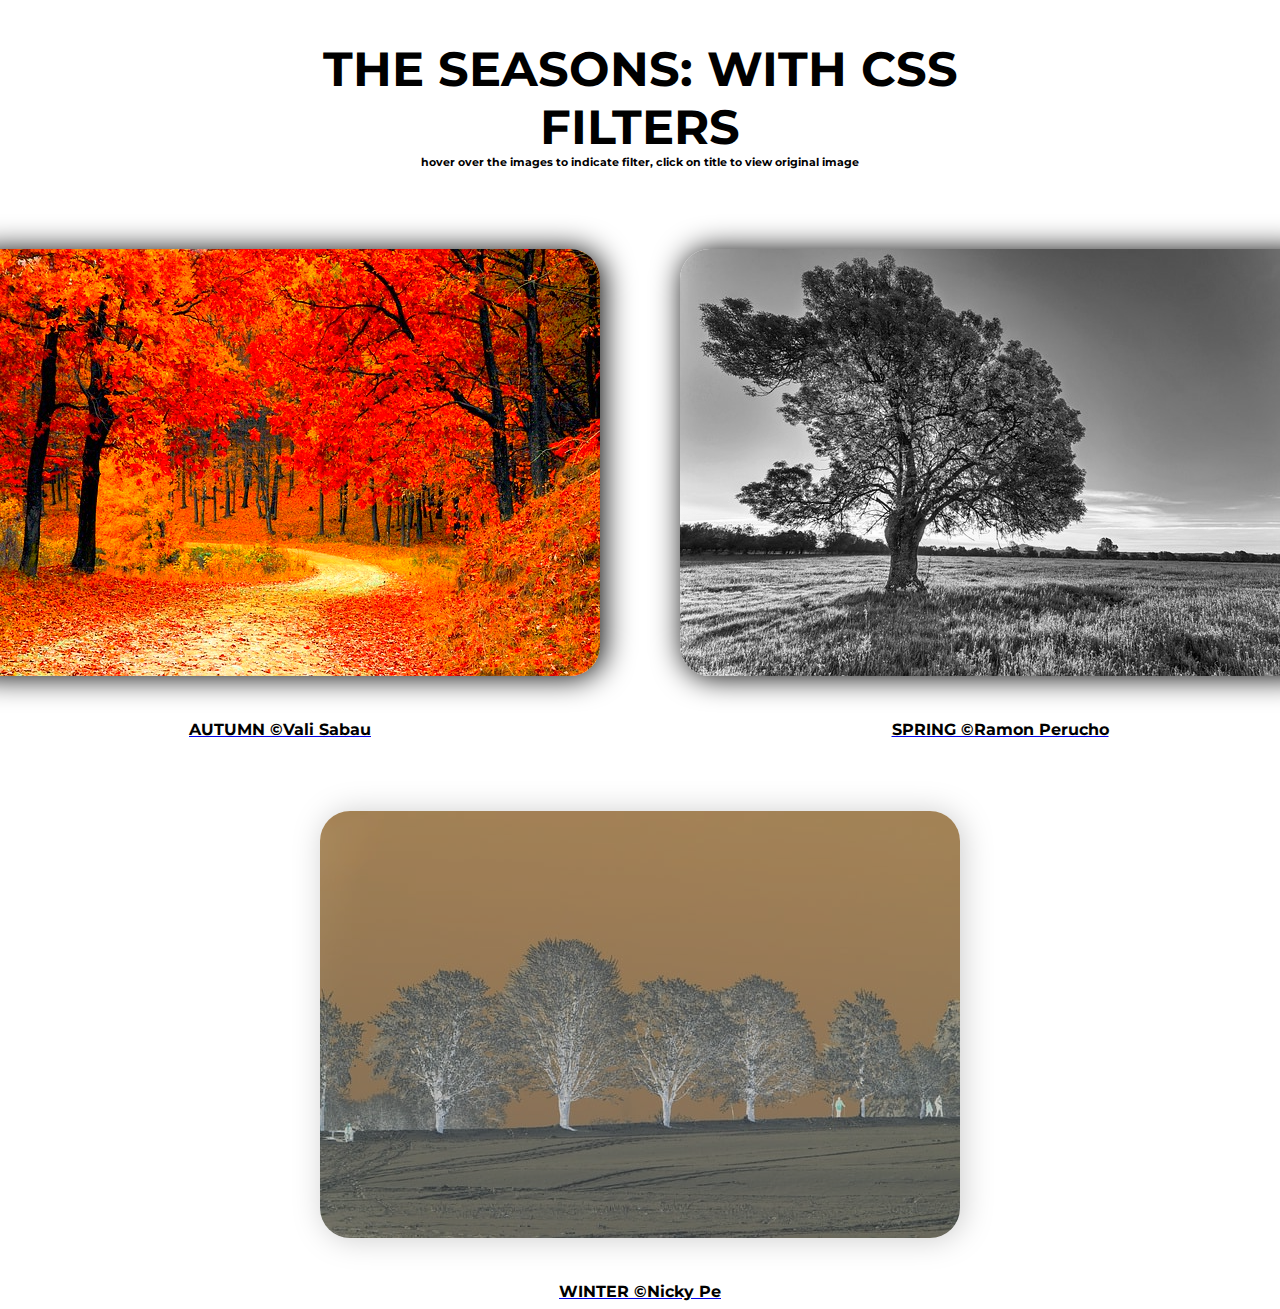
<file: Chapter-3-Images/Exercises/Three Images/index.html>
<!DOCTYPE html>
<html lang="en">
<head>
    <meta charset="UTF-8">
    <meta name="viewport" content="width=device-width, initial-scale=1.0">
    <title>Three Images</title>
    <link rel ="stylesheet" href="chapter3.css"> <!--reference link to stylesheet-->
    <link href="https://fonts.googleapis.com/css2?family=Montserrat:wght@400;700&display=swap" rel="stylesheet"> <!--reference link for font-->
</head>
<body>
    <header>
        <h1>THE SEASONS: WITH CSS FILTERS</h1> <!--heaeder title-->
        <h6>hover over the images to indicate filter, click on title to view original image</h6>
    </header>

    <div class="images"> <!--section of images-->
        <div class="container"> <!--to divide into 2 coloumns-->
            <div class="saturate"><!--saturate image-->
                <img src="autumn.jpeg" alt="Autumn" width="640" height="427" title="autumn image with saturation filter "> <!--paste image in og size--> <!--title; show text when img is hovered-->
                <a href="https://pixabay.com/photos/road-forest-fall-path-trail-trees-1072821/"><figcaption> AUTUMN &copy;Vali Sabau</figcaption></a> <!--link to reference image--> <!--figcaption; image caption-->
            </div>
            <div class="grayscale">
                <img src="spring.jpeg" alt="spring" width="640" height="427" title="spring image with grayscale filter ">
                <a href="https://pixabay.com/photos/tree-sunrise-field-prairie-meadow-7186835/"><figcaption> SPRING &copy;Ramon Perucho</figcaption></a>
            </div>
        </div>
       
        <div class="invert">
            <img src="winter.jpeg" alt="winter" width="640" height="427" title="winter image with invert filter ">
            <a href="https://pixabay.com/photos/winter-trees-snow-winter-landscape-8435314/"><figcaption> WINTER &copy;Nicky Pe</figcaption></a>
        </div>
    </div>
</body>
</html>
</file>
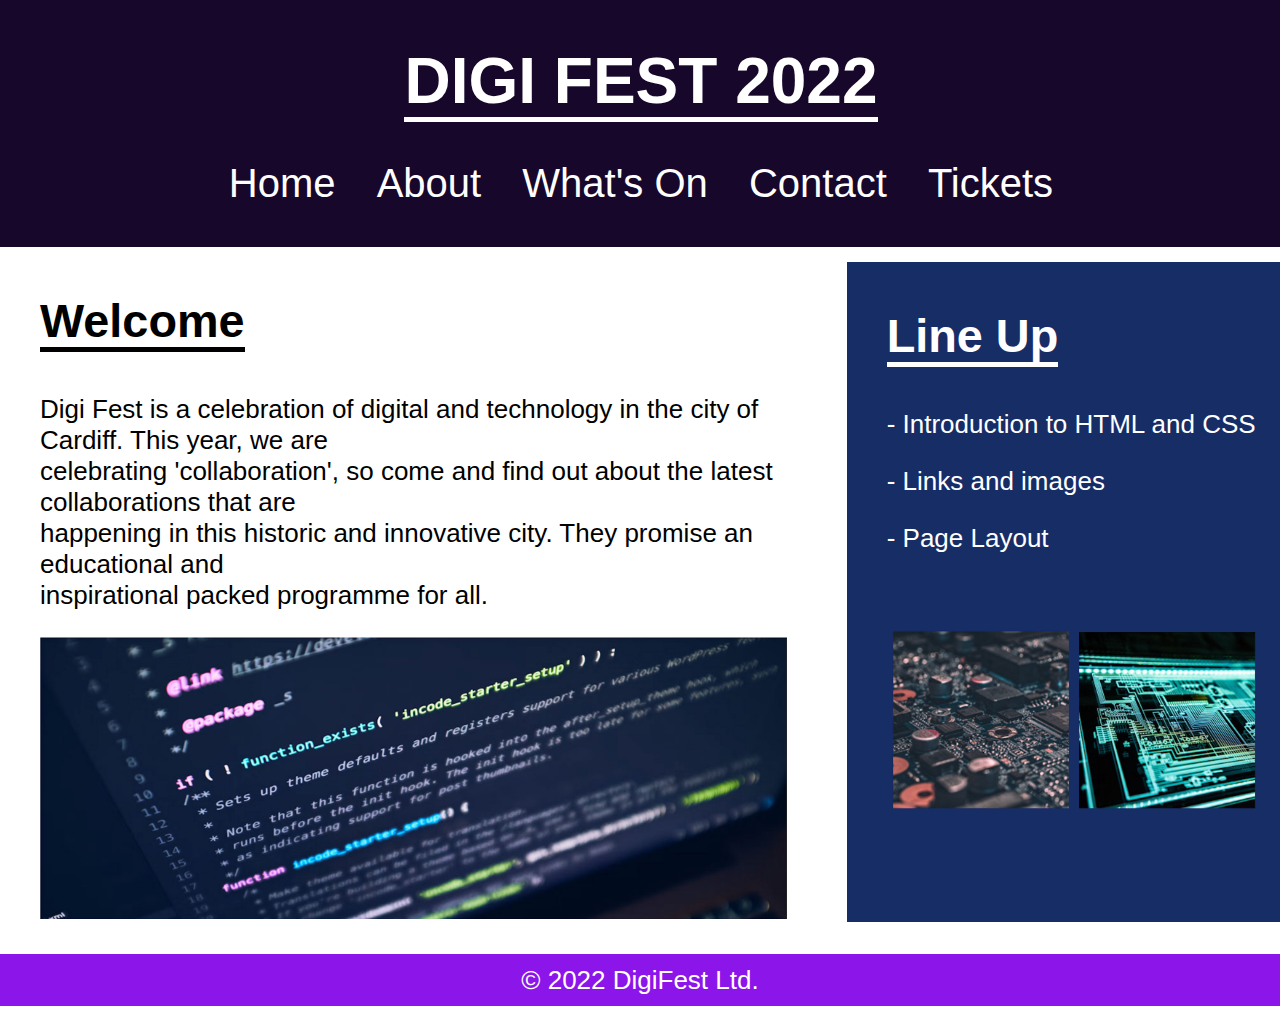
<file: Chapter-4-Page Layout/Exercises/Structuring A Webpage/index.html>
<!DOCTYPE html>
<html lang="en">
<head>
    <meta charset="UTF-8">
    <meta name="viewport" content="width=device-width, initial-scale=1.0">
    <title>Structuring A Webpage</title>
    <link rel ="stylesheet" href="style.css"> <!--reference link to stylesheet-->
</head>
<body>   
    <header> <!--header section-->
        <h1><span class="underline">DIGI FEST 2022</span></h1> <!--span to limit the bottom border style-->
        <p>
            <a href="#Home">Home</a> <!--reference links in nav bar-->
            <a href="About">About</a>
            <a href="WhatsOn">What's On</a>
            <a href="Contact">Contact</a>
            <a href="Tickets">Tickets</a>
        </p>
    </header>
    <section class="body"> <!--"welcome" & "line up content"-->
        <section class="left"> <!--divide into 2 containers to be arranged by rows-->
            <h3><span class="underline">Welcome</span></h3>
            <p>Digi Fest is a celebration of digital and technology in the city of Cardiff. This year,
             we are <br> celebrating 'collaboration', so come and find out about the latest
             collaborations that are <br> happening in this historic and innovative city. They promise
             an educational and <br> inspirational packed programme for all.</p>
             <img src="largeimg.jpg">
        </section>
        <section class="right"> <!--right side container-->
            <h3><span class="underline">Line Up</span></h3>
            <p>- Introduction to HTML and CSS</p>
            <p>- Links and images</p>
            <p>- Page Layout</p>
            <br>
            <img src="img1.jpg"><img src="img2.jpg"> <!--insert images together-->
        </section>
    </section>
    <footer> <!--footer section-->
        <p>&copy; 2022 DigiFest Ltd.</p>
    <footer>
</body>
</html>
</file>
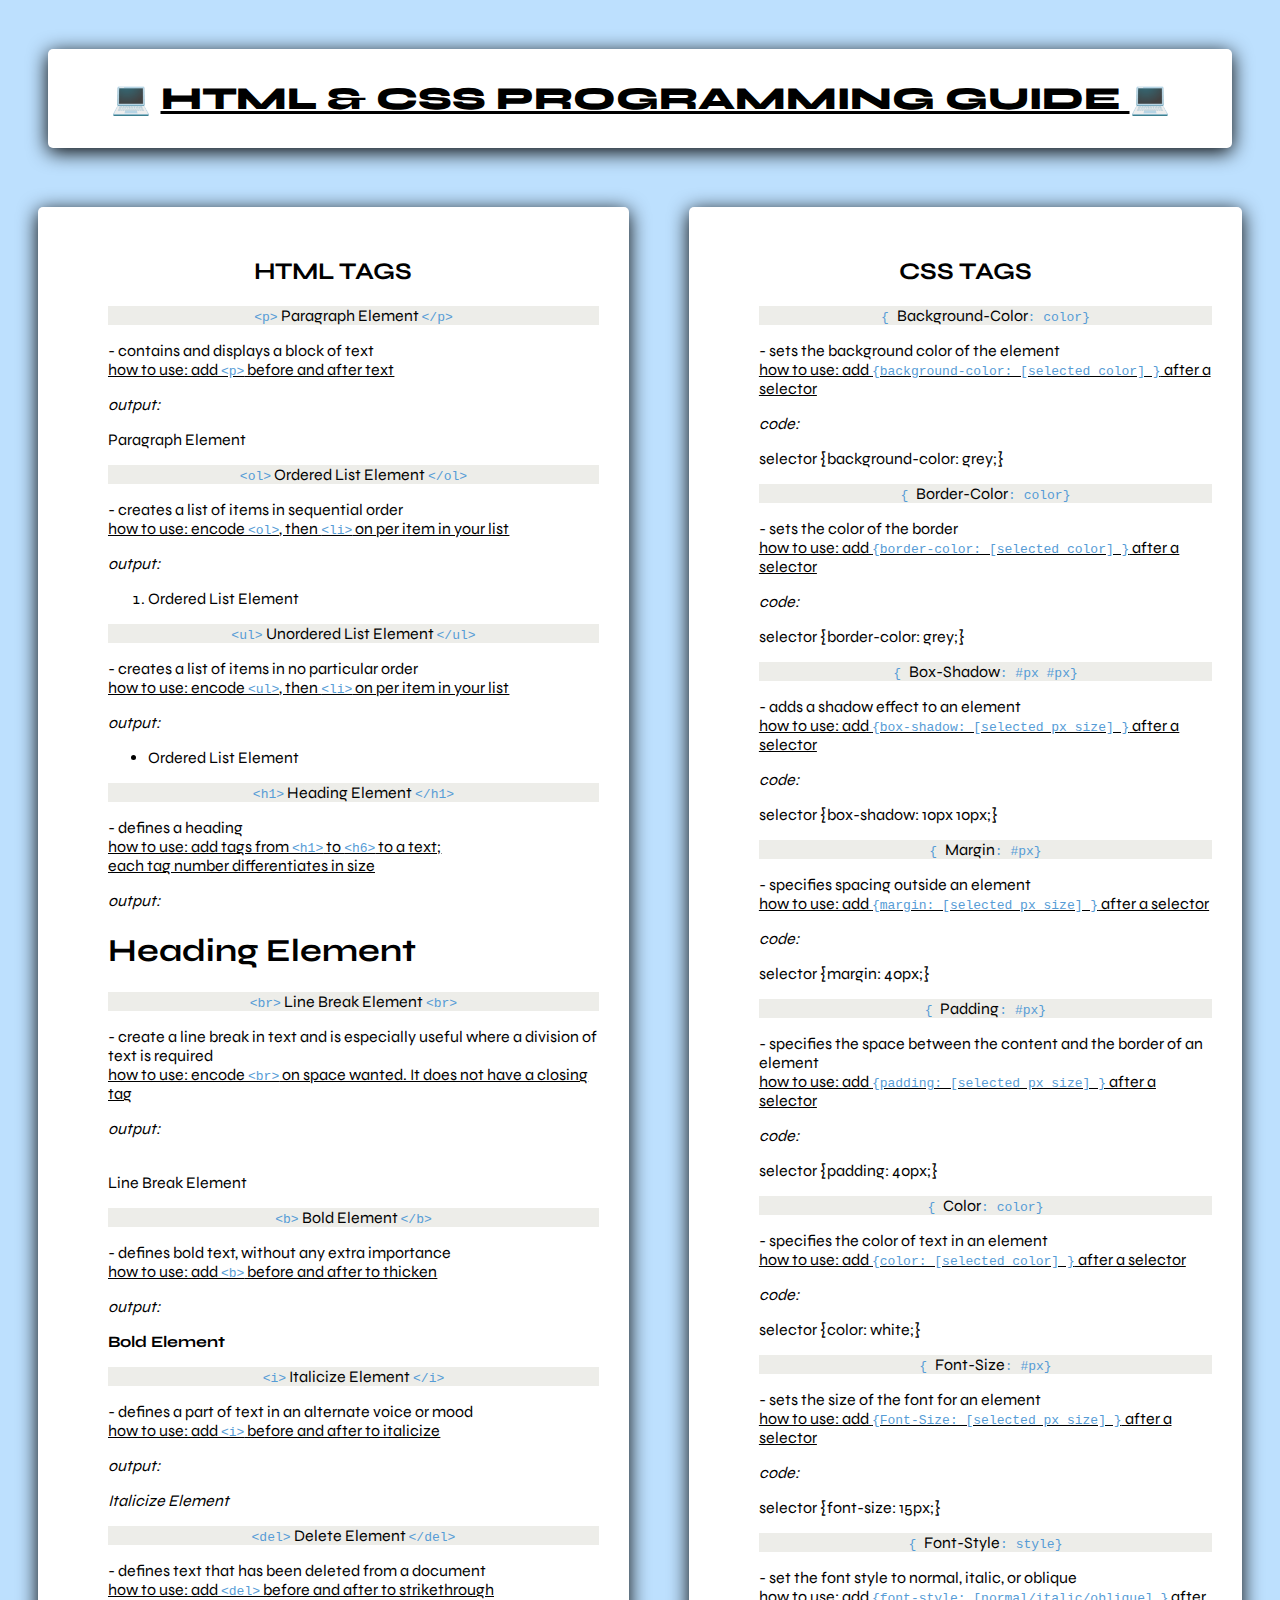
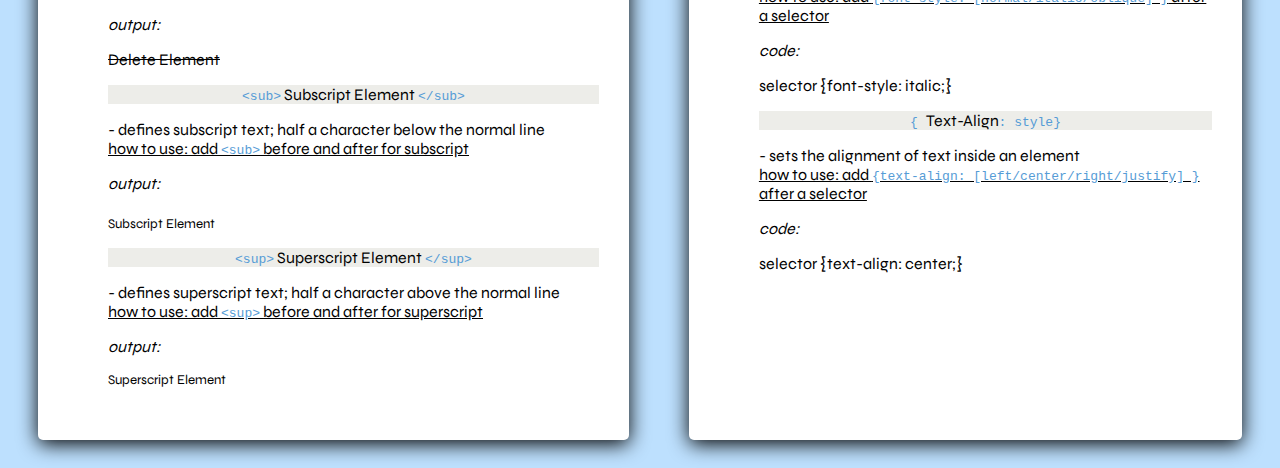
<file: Chapter-1-Introduction to HTML and CSS/Exercises/Bonus: Reference Guide/bonus1.html>
<!DOCTYPE html>
<html lang="en">

<head>
    <meta charset="UTF-8">
    <meta name="viewport" content="width=device-width, initial-scale=1.0">
    <title>HTML & CSS programming guide</title>
    <link rel ="stylesheet" href="bonus1.css">
    <link rel="preconnect" href="https://fonts.googleapis.com"> <!-- font style embedded code from google fonts; to use throughout document -->
    <link rel="preconnect" href="https://fonts.gstatic.com" crossorigin>
    <link href="https://fonts.googleapis.com/css2?family=Syne:wght@400..800&display=swap" rel="stylesheet">
</head>

<body>
    <header>
        <br><h1><b>💻 <u>HTML & CSS PROGRAMMING GUIDE </u>  💻</b></h1>       
    </header>

    <br>

    <section>
        <div class="HTML">
            <h2>HTML TAGS</h2>
            <ul>
                <li>
                    <pre><code>&lt;p&gt;</code> Paragraph Element <code>&lt;/p&gt;</code></pre>
                    <p>- contains and displays a block of text<br>
                    <u>how to use:  add <code>&lt;p&gt;</code> before and after text</u></p>
                    <p><i>output:</i></p>
                    <p>Paragraph Element</p>
                </li>

                <li>
                    <pre><code>&lt;ol&gt;</code> Ordered List Element <code>&lt;/ol&gt;</code></pre>
                    <p>- creates a list of items in sequential order<br>
                    <u>how to use:  encode <code>&lt;ol&gt;</code>, then <code>&lt;li&gt;</code> on per item in your list  </u></p>
                    <p><i>output:</i></p>
                    <ol><li style="list-style-type: decimal;">Ordered List Element</li></ol>
                </li>

                <li>
                    <pre><code>&lt;ul&gt;</code> Unordered List Element <code>&lt;/ul&gt;</code></pre>
                    <p>- creates a list of items in no particular order<br>
                    <u>how to use:  encode <code>&lt;ul&gt;</code>, then <code>&lt;li&gt;</code> on per item in your list  </u></p>
                    <p><i>output:</i></p>
                    <ul><li style="list-style-type: disc;">Ordered List Element</li></ul>
                </li>

                <li>
                    <pre><code>&lt;h1&gt;</code> Heading Element <code>&lt;/h1&gt;</code></pre>
                    <p>- defines a heading<br>
                    <u>how to use:  add tags from <code>&lt;h1&gt;</code> to <code>&lt;h6&gt;</code> to a text;<br>
                       each tag number differentiates in size</u></p>
                    <p><i>output:</i></p>
                    <h1>Heading Element</h1>
                </li>

                <li>
                    <pre><code>&lt;br&gt;</code> Line Break Element <code>&lt;br&gt;</code></pre>
                    <p>- create a line break in text and is especially useful where a division of text is required<br>
                    <u>how to use:  encode <code>&lt;br&gt;</code> on space wanted. It does not have a closing tag</u></p>
                    <p><i>output:</i></p>
                    <br>Line Break Element<br>
                </li>

                <li>
                    <pre><code>&lt;b&gt;</code> Bold Element <code>&lt;/b&gt;</code></pre>
                    <p>-  defines bold text, without any extra importance<br>
                    <u>how to use:  add <code>&lt;b&gt;</code> before and after to thicken</u></p>
                    <p><i>output:</i></p>
                    <b>Bold Element</b>
                </li>

                <li>
                    <pre><code>&lt;i&gt;</code> Italicize Element <code>&lt;/i&gt;</code></pre>
                    <p>-  defines a part of text in an alternate voice or mood<br>
                    <u>how to use:  add <code>&lt;i&gt;</code> before and after to italicize</u></p>
                    <p><i>output:</i></p>
                    <i>Italicize Element</i>
                </li>

                <li>
                    <pre><code>&lt;del&gt;</code> Delete Element <code>&lt;/del&gt;</code></pre>
                    <p>-  defines text that has been deleted from a document<br>
                    <u>how to use:  add <code>&lt;del&gt;</code> before and after to strikethrough</u></p>
                    <p><i>output:</i></p>
                    <del>Delete Element</del>
                </li>

                <li>
                    <pre><code>&lt;sub&gt;</code> Subscript Element <code>&lt;/sub&gt;</code></pre>
                    <p>-  defines subscript text; half a character below the normal line<br>
                    <u>how to use:  add <code>&lt;sub&gt;</code> before and after for subscript</u></p>
                    <p><i>output:</i></p>
                    <sub>Subscript Element</sub>
                </li>

                <li>
                    <pre><code>&lt;sup&gt;</code> Superscript Element <code>&lt;/sup&gt;</code></pre>
                    <p>-  defines superscript text; half a character above the normal line<br>
                    <u>how to use:  add <code>&lt;sup&gt;</code> before and after for superscript</u></p>
                    <p><i>output:</i></p>
                    <sup>Superscript Element</sup>
                </li>
            </ui>    
        </div>

        <div class="CSS">
            <h2>CSS TAGS</h2>  
            <ul>
                <li>
                    <pre><code> { </code>Background-Color<code>: color} </code></pre>
                    <p>- sets the background color of the element<br>
                    <u>how to use:  add <code>{background-color: [selected color] }</code> after a selector </u></p>
                    <p><i>code:</i></p>
                    <p>selector {background-color: grey;}</p>
                </li>

                <li>
                    <pre><code> { </code>Border-Color<code>: color} </code></pre>
                    <p>- sets the color of the border<br>
                    <u>how to use:  add <code>{border-color: [selected color] }</code> after a selector </u></p>
                    <p><i>code:</i></p>
                    <p>selector {border-color: grey;}</p>
                </li>

                <li>
                    <pre><code> { </code>Box-Shadow<code>: #px #px} </code></pre>
                    <p>- adds a shadow effect to an element<br>
                    <u>how to use:  add <code>{box-shadow: [selected px size] }</code> after a selector </u></p>
                    <p><i>code:</i></p>
                    <p>selector {box-shadow: 10px 10px;}</p>
                </li>

                <li>
                    <pre><code> { </code>Margin<code>: #px} </code></pre>
                    <p>- specifies spacing outside an element<br>
                    <u>how to use:  add <code>{margin: [selected px size] }</code> after a selector </u></p>
                    <p><i>code:</i></p>
                    <p>selector {margin: 40px;}</p>
                </li>

                <li>
                    <pre><code> { </code>Padding<code>: #px} </code></pre>
                    <p>- specifies the space between the content and the border of an element<br>
                    <u>how to use:  add <code>{padding: [selected px size] }</code> after a selector </u></p>
                    <p><i>code:</i></p>
                    <p>selector {padding: 40px;}</p>
                </li>

                <li>
                    <pre><code> { </code>Color<code>: color} </code></pre>
                    <p>- specifies the color of text in an element<br>
                    <u>how to use:  add <code>{color: [selected color] }</code> after a selector </u></p>
                    <p><i>code:</i></p>
                    <p>selector {color: white;}</p>
                </li>

                <li>
                    <pre><code> { </code>Font-Size<code>: #px} </code></pre>
                    <p>- sets the size of the font for an element<br>
                    <u>how to use:  add <code>{Font-Size: [selected px size] }</code> after a selector </u></p>
                    <p><i>code:</i></p>
                    <p>selector {font-size: 15px;}</p>
                </li>

                <li>
                    <pre><code> { </code>Font-Style<code>: style} </code></pre>
                    <p>- set the font style to normal, italic, or oblique<br>
                    <u>how to use:  add <code>{font-style: [normal/italic/oblique] }</code> after a selector </u></p>
                    <p><i>code:</i></p>
                    <p>selector {font-style: italic;}</p>
                </li>

                <li>
                    <pre><code> { </code>Text-Align<code>: style} </code></pre>
                    <p>- sets the alignment of text inside an element<br>
                    <u>how to use:  add <code>{text-align: [left/center/right/justify] }</code> after a selector </u></p>
                    <p><i>code:</i></p>
                    <p>selector {text-align: center;}</p>
                </li>


            </ul>
        </div>
    </section>
</body>
</html>
</file>
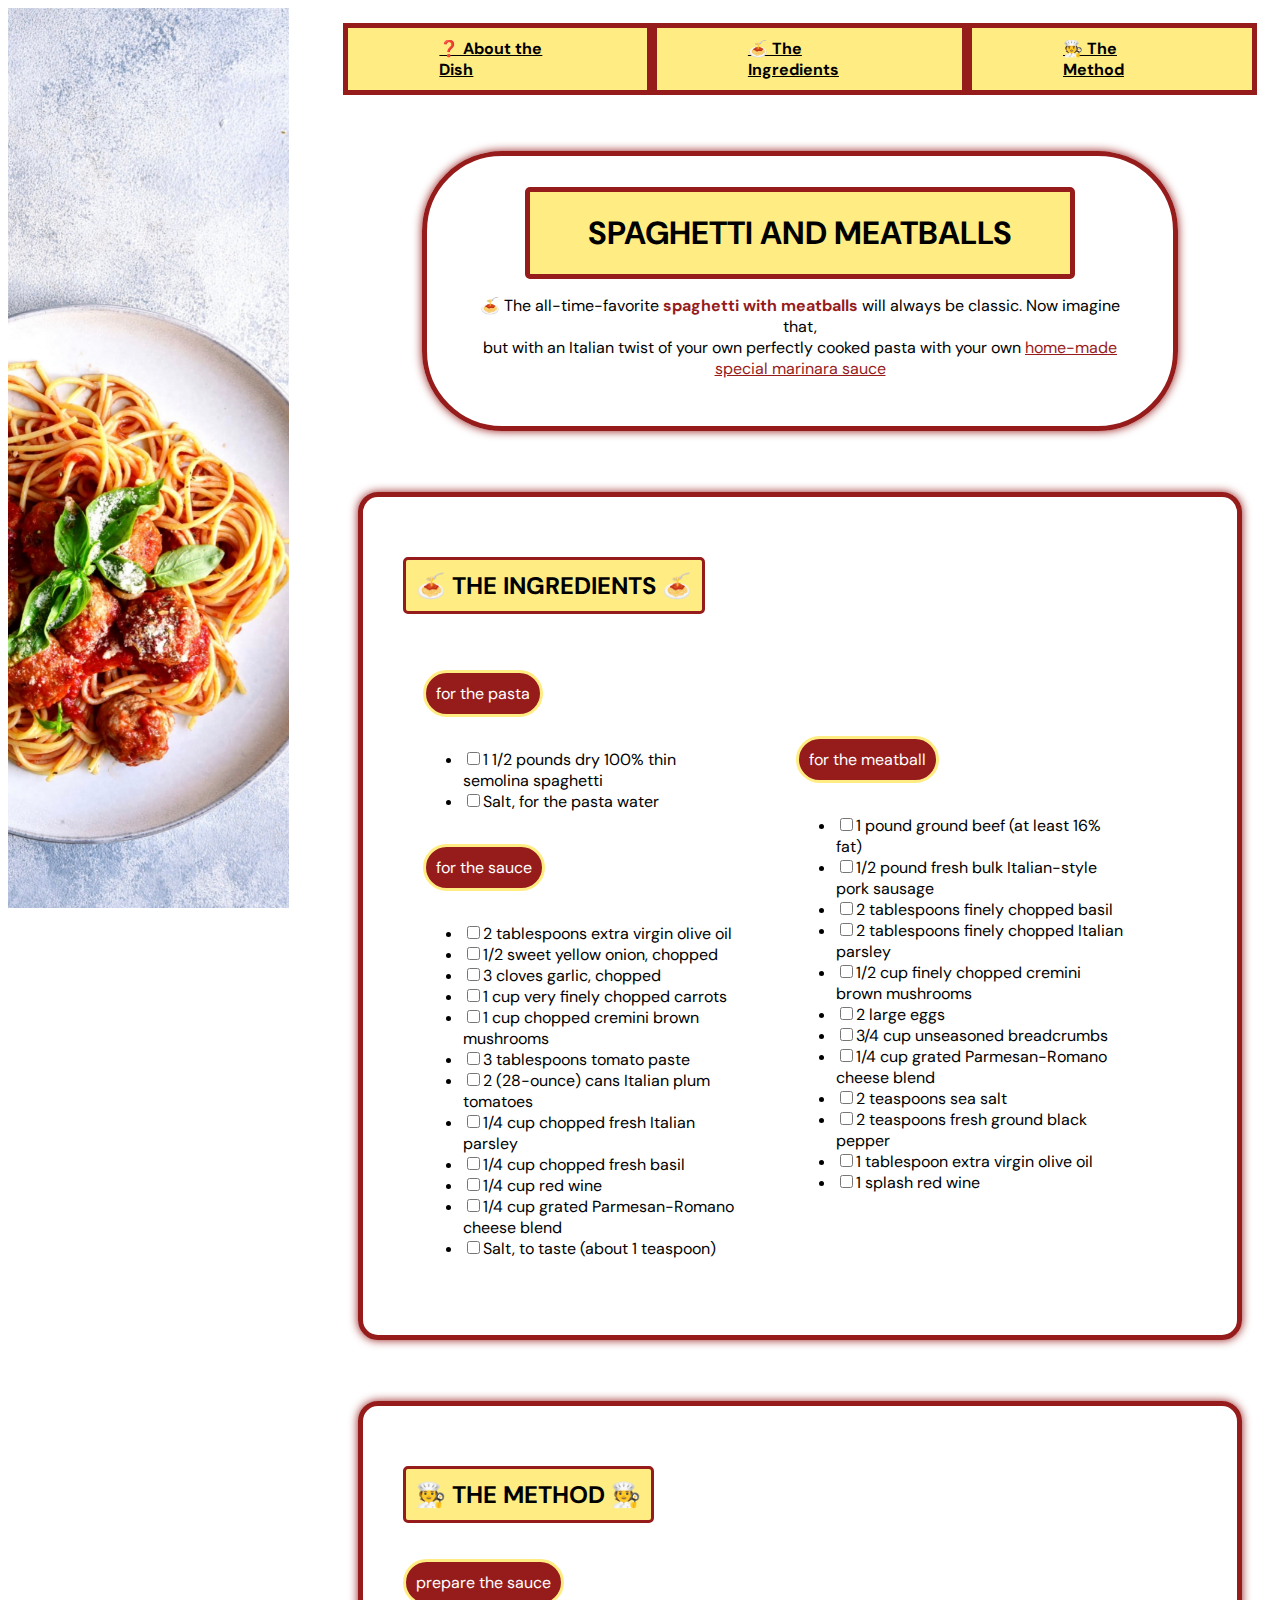
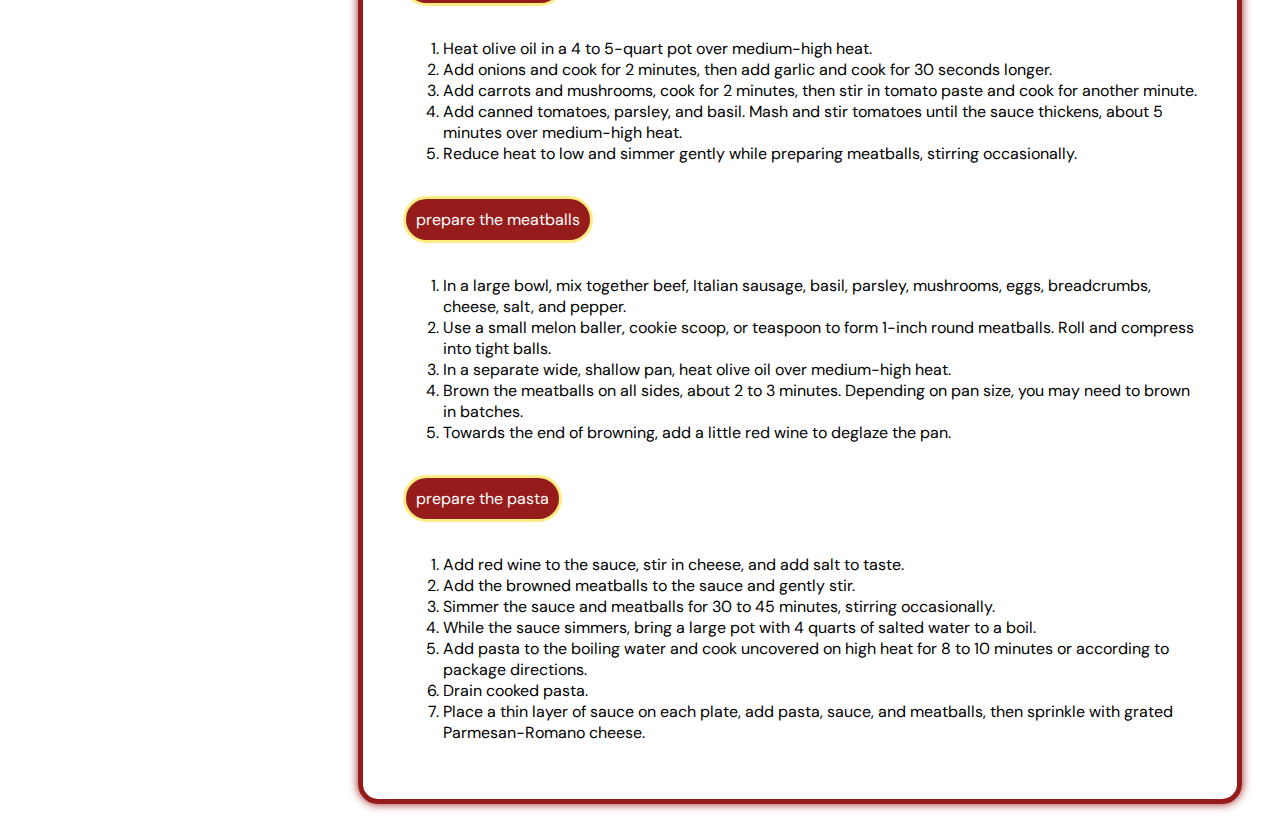
<file: Chapter-1-Introduction to HTML and CSS/Exercises/Recipe Page/Chapter1.html>
<!DOCTYPE html>
<html lang="en">
    
<head>
    <meta charset="UTF-8">
    <meta name="viewport" content="width=device-width, initial-scale=1.0">
    <link rel ="stylesheet" href="chapter1.css"> <!--reference link to stylesheet-->
    <title>Recipe Page</title>
    <link rel="preconnect" href="https://fonts.googleapis.com"> <!--reference link to fonts-->
    <link rel="preconnect" href="https://fonts.gstatic.com" crossorigin>
    <link href="https://fonts.googleapis.com/css2?family=DM+Sans:ital,opsz,wght@0,9..40,100..1000;1,9..40,100..1000&family=DM+Serif+Display&display=swap" rel="stylesheet">
</head>

<body>
    <div class="container">  <!--2 main divisions for the page-->
        <div class="spag">  <!--first division: whole image-->
            <img src="spag.jpg" alt="spaghetti image">
        </div>
        <div class="recipe">  <!--second division: containing recipe-->
            <!-- navigation bar -->
            <div class="navigation">
                <a href="#description">❓ About the Dish</a> <!--link id to each section of the -->
                <a href="#ingredients">🍝 The Ingredients</a>
                <a href="#method">🧑‍🍳 The Method</a>
            </div>
 
            <br>

            <div class="description" id="description">  <!--food description-->
                <br>
                <h1>SPAGHETTI AND MEATBALLS</h1>
                <p>🍝 The all-time-favorite <b>spaghetti with meatballs</b> will always be classic. Now imagine that,<br> but with an Italian twist of your own perfectly cooked pasta with your own <u>home-made special marinara sauce</u></p>
                <br>
            </div>

            <br>

            <div class = "ingredients" id="ingredients"> <!--ingredients div-->
                <h2>🍝 THE INGREDIENTS 🍝</h2>
                <div class="ingredients-category">
                    <div class="leftside"> <!--1st sub division of ingredients div-->
                        <div>
                            <p>for the pasta</p> <!--p for each unordered list of ingredients header-->
                            <ul>
                                <li><input type="checkbox">1 1/2 pounds dry 100% thin semolina spaghetti</li>
                                <li><input type="checkbox">Salt, for the pasta water</li>
                            </ul>
                        </div>
                        <div>
                            <p>for the sauce</p>
                            <ul>
                                <li><input type="checkbox">2 tablespoons extra virgin olive oil</li>
                                <li><input type="checkbox">1/2 sweet yellow onion, chopped</li>
                                <li><input type="checkbox">3 cloves garlic, chopped</li>
                                <li><input type="checkbox">1 cup very finely chopped carrots</li>
                                <li><input type="checkbox">1 cup chopped cremini brown mushrooms</li>
                                <li><input type="checkbox">3 tablespoons tomato paste</li>
                                <li><input type="checkbox">2 (28-ounce) cans Italian plum tomatoes</li>
                                <li><input type="checkbox">1/4 cup chopped fresh Italian parsley</li>
                                <li><input type="checkbox">1/4 cup chopped fresh basil</li>
                                <li><input type="checkbox">1/4 cup red wine</li>
                                <li><input type="checkbox">1/4 cup grated Parmesan-Romano cheese blend</li>
                                <li><input type="checkbox">Salt, to taste (about 1 teaspoon)</li>
                            </ul>
                        </div>
                    </div>
                    <div class="rightside"> <!--2nd sub division of ingredients div-->
                        <div>
                            <p>for the meatball</p>
                            <ul>
                                <!--unnordered list with checkboxes-->
                                <li><input type="checkbox">1 pound ground beef (at least 16% fat)</li>
                                <li><input type="checkbox">1/2 pound fresh bulk Italian-style pork sausage</li>
                                <li><input type="checkbox">2 tablespoons finely chopped basil</li>
                                <li><input type="checkbox">2 tablespoons finely chopped Italian parsley</li>
                                <li><input type="checkbox">1/2 cup finely chopped cremini brown mushrooms</li>
                                <li><input type="checkbox">2 large eggs</li>
                                <li><input type="checkbox">3/4 cup unseasoned breadcrumbs</li>
                                <li><input type="checkbox">1/4 cup grated Parmesan-Romano cheese blend</li>
                                <li><input type="checkbox">2 teaspoons sea salt</li>
                                <li><input type="checkbox">2 teaspoons fresh ground black pepper</li>
                                <li><input type="checkbox">1 tablespoon extra virgin olive oil</li>
                                <li><input type="checkbox">1 splash red wine</li>
                            </ul>
                        </div>
                    </div>
                </div>
            </div>

            <br>

            <div class="method" id="method">
                <h2>🧑‍🍳 THE METHOD 🧑‍🍳</h2> <!--recipe steps-->
                    <div>
                        <p>prepare the sauce</p>
                        <ol> <!--ordered list for sequence of steps-->
                            <li>Heat olive oil in a 4 to 5-quart pot over medium-high heat.</li>
                            <li>Add onions and cook for 2 minutes, then add garlic and cook for 30 seconds longer.</li>
                            <li>Add carrots and mushrooms, cook for 2 minutes, then stir in tomato paste and cook for another minute.</li>
                            <li>Add canned tomatoes, parsley, and basil. Mash and stir tomatoes until the sauce thickens, about 5 minutes over medium-high heat.</li>
                            <li>Reduce heat to low and simmer gently while preparing meatballs, stirring occasionally.</li>
                        </ol>
                        <p>prepare the meatballs</p>
                        <ol>
                            <li>In a large bowl, mix together beef, Italian sausage, basil, parsley, mushrooms, eggs, breadcrumbs, cheese, salt, and pepper.</li>
                            <li>Use a small melon baller, cookie scoop, or teaspoon to form 1-inch round meatballs. Roll and compress into tight balls.</li>
                            <li>In a separate wide, shallow pan, heat olive oil over medium-high heat.</li>
                            <li>Brown the meatballs on all sides, about 2 to 3 minutes. Depending on pan size, you may need to brown in batches.</li>
                            <li>Towards the end of browning, add a little red wine to deglaze the pan.</li>
                        </ol>
                        <p>prepare the pasta</p>
                        <ol>
                            <li>Add red wine to the sauce, stir in cheese, and add salt to taste.</li>
                            <li>Add the browned meatballs to the sauce and gently stir.</li>
                            <li>Simmer the sauce and meatballs for 30 to 45 minutes, stirring occasionally.</li>
                            <li>While the sauce simmers, bring a large pot with 4 quarts of salted water to a boil.</li>
                            <li>Add pasta to the boiling water and cook uncovered on high heat for 8 to 10 minutes or according to package directions.</li>
                            <li>Drain cooked pasta.</li>
                            <li>Place a thin layer of sauce on each plate, add pasta, sauce, and meatballs, then sprinkle with grated Parmesan-Romano cheese.</li>
                        </ol>
                    </div>
                </div>
        </div>
    </div>
</body>
</html>
</file>
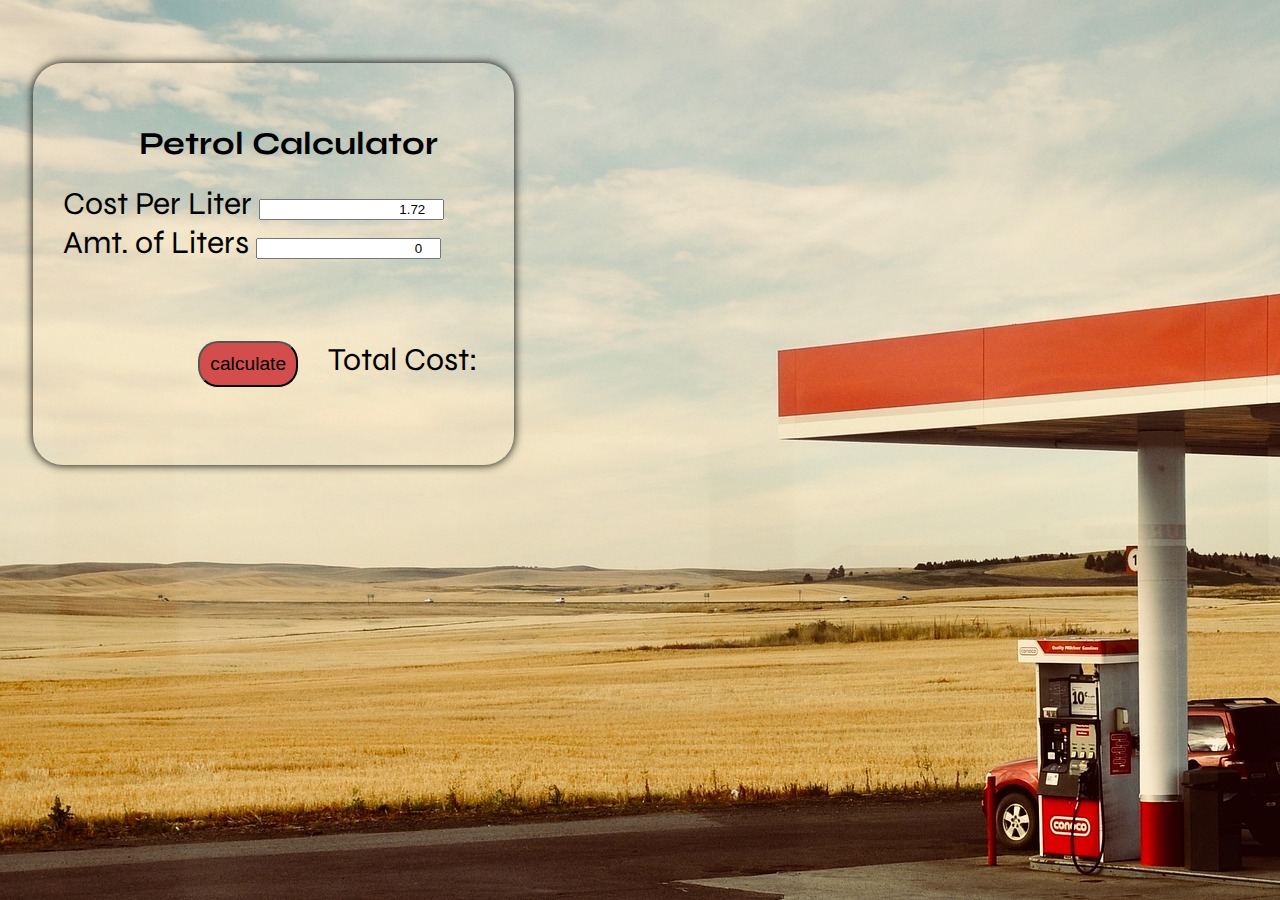
<file: Chapter-6-Javascript/Exercises/Petrol Calculator/Chapter6.html>
<!DOCTYPE html>
<html lang="en">
<head>
    <meta charset="UTF-8">
    <meta name="viewport" content="width=device-width, initial-scale=1.0">
    <title>Petrol Calculator</title>
    <link rel ="stylesheet" href="chapter6.css"> <!--reference link to stylesheet-->
    <script src="chapter6.js"></script> <!--reference link to javascript-->
    <link href="https://fonts.googleapis.com/css2?family=Syne:wght@400..800&display=swap" rel="stylesheet">
</head>
<body>
    <section class="calculator"><br> <!--calculator section-->
        <h1>Petrol Calculator</h1>
        <p>Cost Per Liter <input type="number" id="cost" value="1.72"></p><br> <!--input cost number--><!--default value-->
        <p>Amt. of Liters <input type="number" id="liters" value="0"></p><br><br><br>
        <div><button onclick="calculate()">calculate</button>Total Cost:<p id="total" class="total"> </p></div><br><br><!--button command--><!--total output-->
    </section>
</body>
</html>
</file>
<file: Chapter-3-Images/Exercises/Three Images/chapter3.css>
body{
    font-family: 'Montserrat', sans-serif; /*set page font*//
}

header{
    margin: 40px; /*set heaeder margin space*/
}

header h1{
    color: black; /*font color*/
    padding-bottom: 0; /*remove space in between*/
    margin-bottom: 0;
    text-align: center; /*align center items*/
    font-size: 300%; /*larger size*/
    margin-left: 15%;
    margin-right: 15%;
}

h6{
    text-align: center;
    margin-top: 0;
    padding-top: 0;
}

.images{
    display: flex; /*flex box*/
    flex-wrap:wrap; /*wrap items*/
    justify-content: center; 
}


.container {
    display: flex;
    flex-direction: row; /*align items in containerby row*/
}


.images img{
    border-radius: 30px; /*curve edges of img*/
    box-shadow: 3px 1px 30px black;
    margin: 40px;
}

figcaption{
    text-align: center;
    color: black;
    font-weight: bold;
}

.saturate img{
    filter: saturate(200%) /*saturate filter*/
}

.grayscale img{
    filter: grayscale(100%) /*black and white filter*/
}

.invert img{
    filter: invert(80%); /*invert color filter*/
    margin-top:10%;
}
</file>
<file: Chapter-4-Page Layout/Exercises/Structuring A Webpage/style.css>
body{
    font-family: Arial, sans-serif; /*main font*/
    color: white; /*main font color*/
    font-size: 250%; /*maximize font size in general*/
    margin: 0;
    border: 0;
}

header{
    background-color: #17072b; /*background color*/
    text-align: center; /*center align texts*/
    width: 100%; /*occupy full space of container*/
    font-family: Tahoma, sans-serif; /*selected font*/
    padding: 1px; /*padding space*/
}

a{
    text-decoration: none; /*remove underline in link*/
    color: white;
    padding-left: 15px; /*adjust spaces*/
    padding-right: 15px;
    padding-bottom: -10px;
    padding-top: 0px;
    margin: 0;
    border: 0;
    
}

h1{
    font-size: 160% /*adjust selcted font size*/
}

h3, h1{
    font-weight: 1100;
    font-style: bold; /*thicken text*/
}

.underline{
    padding-bottom: 0px ;
    margin: 0;
    border: 0;
    border-bottom: 5px solid white; /*underline effect*/
}

.left .underline{
    padding-bottom: 0px ;
    border-bottom: 5px solid black ;
}

.body{
    display: flex;
    flex-wrap: wrap;
    flex-direction: row; /*align divisions in rows*/
}

.body p, footer p{
    font-size: 65%;
}

.left{
    color:black;
    flex: 2; /*adjust space distributed within container*/
    margin-left: 40px;
    margin-right: 20px;
    margin-top: 0px;
    padding-top: 0px;
    border-top: 0px;
    margin-bottom: 0px;
    padding-bottom: 0px;
    border-bottom: 0px;
}

.left img{
    width: 95%; 
    padding: 0px;
    margin: 0px;
    border:0px ;
}

.right{
    background-color: #172d66;
    flex: 1;
    margin-top: 15px;
    padding-left: 40px;
    padding-top: 0px;
    margin-bottom: 6px;
    padding-bottom: 0px;
    border-bottom: 0px;
    margin-left: 0px;
}

.right img{
    width: 45%;
    padding: 5px;
}

footer p{
    line-height: 2; /*footer height*/
}

footer{
    margin: 0px;
    padding: 0px;
    border: 0px;
    background-color: #8c15e9;
    text-align: center;
}
</file>
<file: Chapter-1-Introduction to HTML and CSS/Exercises/Bonus: Reference Guide/bonus1.css>
body{
    font-family: "Syne", sans-serif;
    font-optical-sizing: auto;
    font-weight: 400;
    font-style: normal;
    background-color: #bde0fe;
}

b{
    color: black
}

header, .HTML, .CSS{
    Margin: 20px;
    margin-left: 30px;
    margin-right: 30px;
}

header h1, div{
    background-color: white;
    padding: 30px;
    box-shadow: 0px 4px 20px;
    border-radius: 5px;
    margin: 10px;
    flex-grow: 1;
}

header h1, h2{
    text-align: center;
}

section{
    display: flex;
    flex-direction: row;
}

li{
    list-style-type: none;
}

code{
    font-style: bold;
    color: #569CD6
}

pre{
    background-color: #edede9;
    text-align: center;
    font-family: "Syne", sans-serif;
}
</file>
<file: Chapter-1-Introduction to HTML and CSS/Exercises/Recipe Page/chapter1.css>
/*whole page*/
body{
    height: 100%; /*ensure full page*/
    font-family: "DM Sans", sans-serif; /*font style*/
    font-optical-sizing: auto;
    font-style: normal;
}


/*main container*/
.container{
    display: flex; /*flex box*/
    flex-direction: row;  /*arrange containers by row*/
}


/*first div: image*/
.spag img{
    flex:1;
    height: auto; 
    max-width: 100%;
    max-height: 100vh;
    position: fixed; /*in order to stop image from moving throughout page*/
}


/*second div: recipe content*/
.recipe{
    flex:4; /*distribution of space*/
    margin-left: 320px;} /*margin spacing*/

.navigation {
    display: flex;
    justify-content: space-around; /*center distribution*/
    padding: 15px;
    
}

.navigation a{
    border:5px solid rgb(150, 28, 28); /*add border*/
    background-color: rgb(255, 237, 132);
    font-weight: bold; /*thicken font*/
    color: black;
    padding: 10px;
    padding-left: 10%;
    padding-right: 10%;
    margin: 0;
    box-shadow: 30px black /*shadow design*/
}

/*style heading borders*/
.recipe h1{
    text-align: center;
    margin: auto;
    background-color: rgb(255, 237, 132);
    border-style: solid;
    border-width: 5px;
    border-color: rgb(150, 28, 28);
    border-radius: 5px;
    padding: 20px;
    width:500px;}

.recipe h2{
    background-color: rgb(255, 237, 132);
    border-style: solid;
    border-width: 3px;
    border-color:  rgb(150, 28, 28);
    border-radius: 5px;
    padding: 10px 10px;
    display: inline-block;} /*align items horizonatally*/


.description{
    text-align:center;
}
    
.description p{/*remove default margin settings*/
    padding:0;
} 

.description b, u{
    color:rgb(150, 28, 28);
}

/*first div of recipe content*/
.ingredients {
    margin: 0; /* remove default margin settings */
    padding: 0; 
}

/*sub divisions of ingredients list*/
.ingredients-category{display: flex;
    flex-direction: row;
    align-items: center;
    /*remove default margin settings*/
    margin:0;
    padding: 20px;}


.ingredients p{
    color: white;
    background-color: rgb(150, 28, 28);
    border-style: solid;
    border-width: 3px;
    border-color: rgb(255, 237, 132) ;
    border-radius: 30px;
    padding: 10px 10px;
    display: inline-block;
}

.leftside, .rightside{
    padding-right: 50px;
}

.method, .description, .ingredients {
    margin: 20px;
    margin-left: 30px;
    margin-right: 30px;
    padding: 40px;
    box-shadow: 0px 0px 10px rgb(150, 28, 28);
    border-radius: 20px;
    border: 5px solid rgb(150, 28, 28);
}

.description{
    padding-top:10px;
    padding-bottom: 10px;
    margin-left: 10%;
    margin-right: 10%;
    border-radius: 80px;

}

.method p{
    color: white;
    background-color: rgb(150, 28, 28);
    border-style: solid;
    border-width: 3px;
    border-color: rgb(255, 237, 132) ;
    border-radius: 30px;
    padding: 10px 10px;
    display: inline-block;
}
</file>
<file: Chapter-6-Javascript/Exercises/Petrol Calculator/chapter6.css>
body{
    background-image: url(wallpaper.jpeg); /*background image*/
    font-family: "Syne", sans-serif; /*font styles*/
    font-size: 200%; /*larger size*/
}


h1{
    text-align: center; /*text alignment*/
    font-size: 100%;
}

input{
    text-align: right;
}

.calculator{
    padding-left: 30px; /*text space*/
    margin-top: 5%;
    margin-right: 60%;
    margin-left: 2%;
    position: relative;
    box-shadow: 0px 0px 10px black; /*shadow effect*/
    border-radius: 30px; /*rounded corners*/
    flex:1; /*sace distribution*/
}

button, p{
    display :inline; /*align text horizontically*/
}

button{
    padding:10px;
    border-radius: 20px;
    font-size: 60%;
    margin-right: 30px;
    background-color: rgb(212, 77, 77);
}

button:hover, button:focus{
    background-color: rgb(96, 171, 96); /*hover and focus effects*/
}


.calculator div{
    padding-left: 30%;
}

.total{
    color: rgb(212, 77, 77); 
}
</file>
